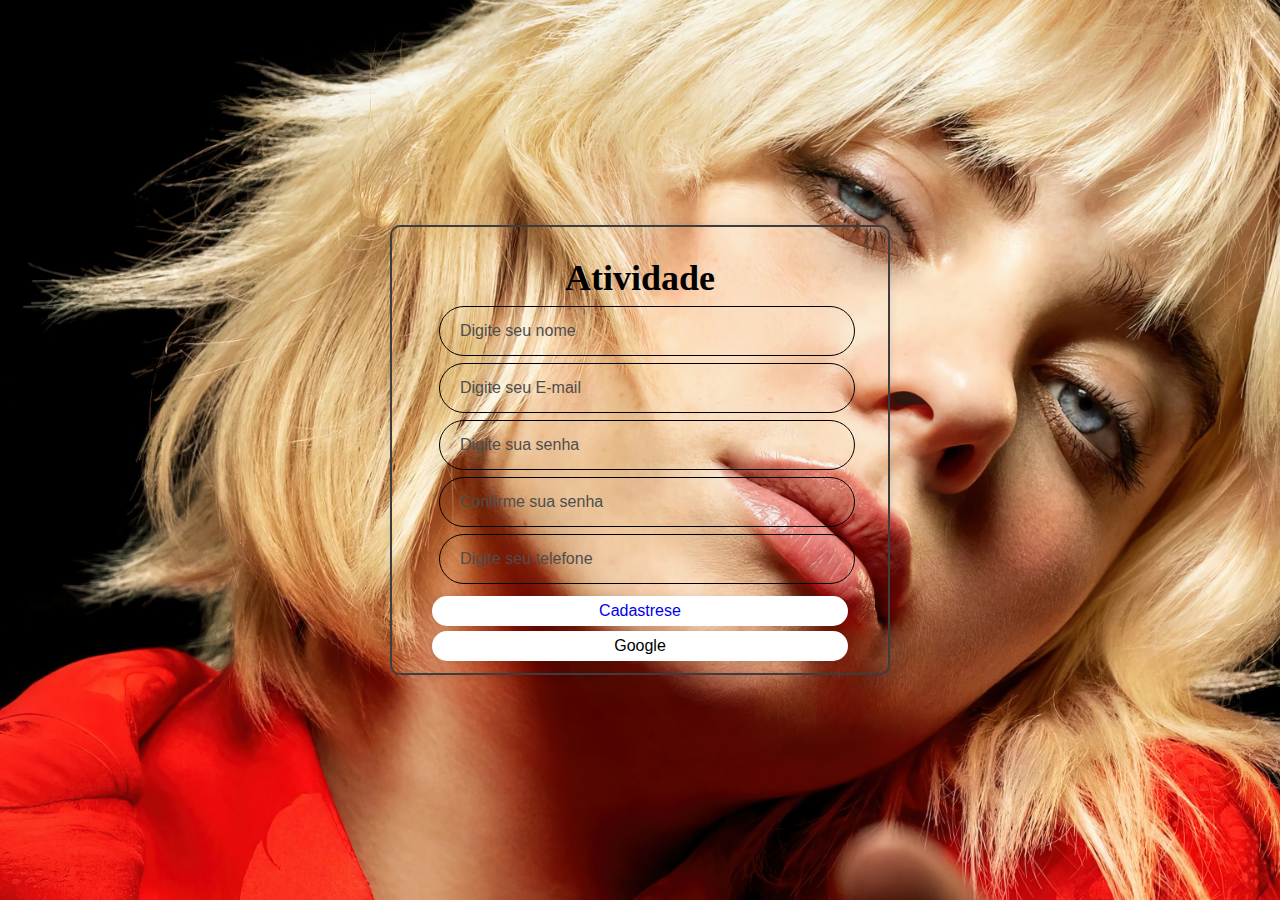
<file: index.html>
<!DOCTYPE html>
<html lang="pt-br">
<head>
    <meta charset="UTF-8">
    <meta name="viewport" content="width=device-width, initial-scale=1.0">
    <link rel="stylesheet" href="style.css">
    <title>Atividade de Front</title>
</head>
<body>
    <main class="container">
        <form action="">
            <h1>Atividade</h1>
            
            <div class="inputs">
                <input type="text" name="" id="" placeholder="Digite seu nome">
            </div>

            <div class="inputs">
                <input type="email" name="" id="" placeholder="Digite seu E-mail">
            </div>

            <div class="inputs">
                <input type="password" name="" id="" placeholder="Digite sua senha">
            </div>

            <div class="inputs">
                <input type="password" name="" id="" placeholder="Confirme sua senha">
            </div>

            <div class="inputs">
                <input type="tel" name="" id="" placeholder="Digite seu telefone">
            </div>

            <button type="submit" class="cadastre"><a href="login.html" target="_blank">Cadastrese</a></button>
            <button type="button" class="cadastre">Google</button>
        </form>
    </main>
</body>
</html>
</file>
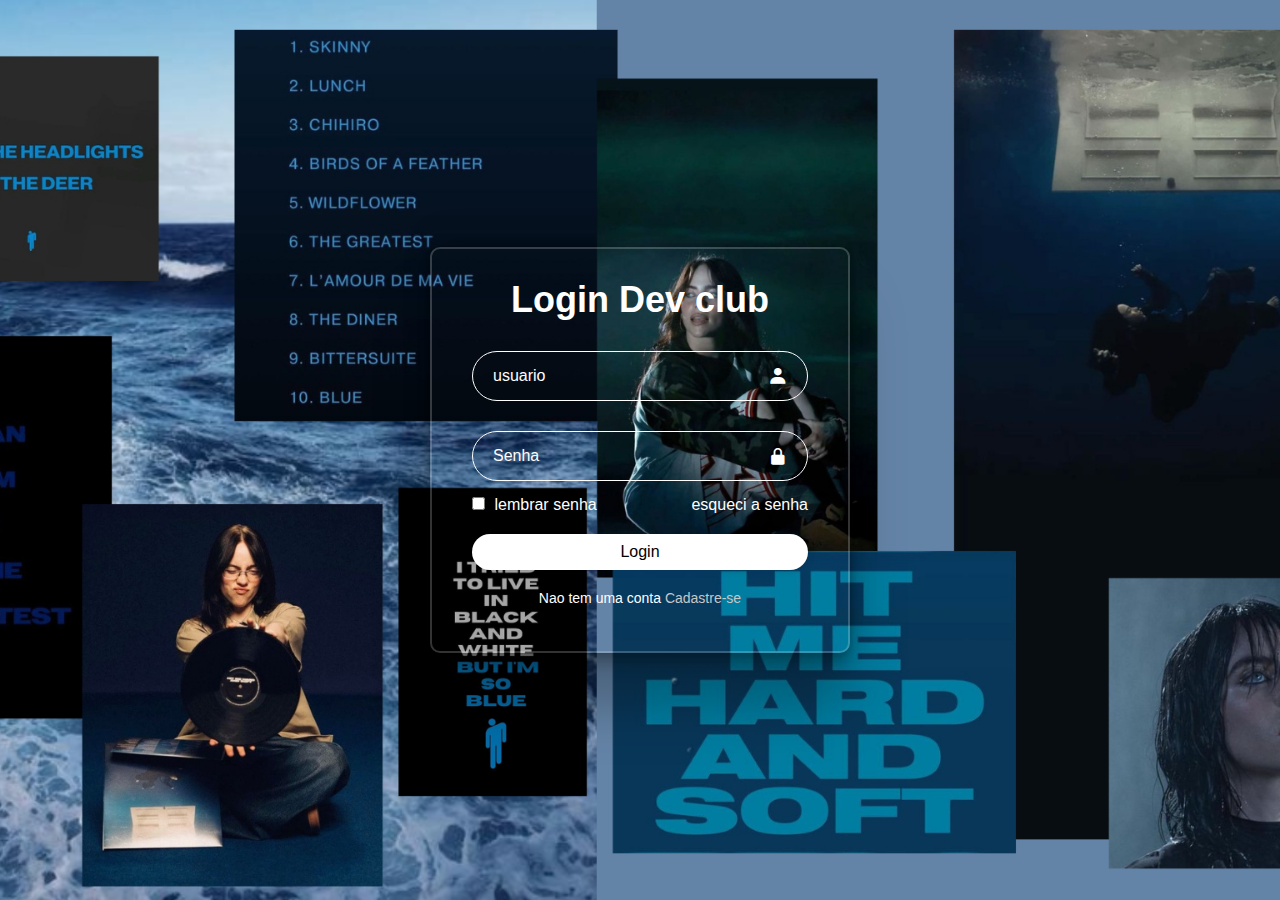
<file: login.html>
<!DOCTYPE html>
<html lang="pt-br">
<head>
    <meta charset="UTF-8">
    <meta name="viewport" content="width=device-width, initial-scale=1.0">
    <link
href='https://unpkg.com/boxicons@2.1.4/css/boxicons.min.css'rel='stylesheet'> 
    <link rel="stylesheet" href="">
    <link rel="stylesheet" href="loginn.css">
    <title>Login</title>
</head>
<body> 
    <main class="container">
        <form action="">
            <h1>Login Dev club</h1>
            <div class="input-box">
                <input type="email" placeholder="usuario">
                <i class="bx bxs-user"></i>
            </div>

            <div class="input-box">
                <input type="password" placeholder="Senha">
                <i class="bx bxs-lock-alt"></i>
            </div>

            <div class="remember-forgot">
                <label for=""> 
                    <input type="checkbox">
                    lembrar senha
                </label>
                <a href="#" target="_blank" rel="noopener noreferrer">esqueci a senha</a>
            </div>

            <button type="submit" class="login">Login</button>

            <div class="register-link">
                <p>Nao tem uma conta <a href="index.html">Cadastre-se</a></p>
            </div>
        </form>
   </main>
</body>
</html>
</file>
<file: style.css>
* {
    padding: 0px;
    margin: 0px;
    box-sizing: border-box;
}

body {
    display: flex;
    justify-content: center;
    align-items: center;
    min-height: 100vh;
    background: url(imgs/1255858.jpg);
    background-size: cover;
}

.container {
    width: 500px;
    height: 450px;
    background-color: transparent;
    border: 2px solid rgb(61, 61, 61);
    border-radius: 10px;
    padding: 30px 40px;
    box-shadow:  0 0 10px  rgba(0, 0, 0, .1);
}

.container h1 {
    font-size: 36px;
    text-align: center;
}

.inputs {
    position: relative;
    width: 100%;
    height: 50px;
    margin: 7px;
}

.inputs input{
    width: 100%;
    height: 100%;
    background-color: transparent;
    border: none;
    outline: none;
    font-size: 16px;
    color: black;
    padding: 20px 45px 20px 20px;
    border-radius: 40px;
    border: 1.5px solid black;
}


.cadastre {
    width: 100%;
    height: 30px;
    border: none;
    border-radius: 40px;
    background-color:#fff;
    font-size: 16px;
    font-weight: 600px;
    box-shadow:  0 0 10px  rgba(0, 0, 0, .1);
    margin-top: 5px;
}




.cadastre:hover {
    background-color: transparent;
    border: 1px solid rgb(0, 0, 0);
    transition: 0.5s;
}

.cadastre a {
    text-decoration: none;
}

input::placeholder{
    color: rgb(77, 77, 77);
}
</file>
<file: loginn.css>
* {
    padding: 0px;
    margin: 0px;
    box-sizing: border-box;
    font-family: "Lato", sans-serif;
}

body {
    display: flex;
    justify-content: center;
    align-items: center;
    min-height: 100vh;
    background: url(imgs/1381685.png);
    background-size: cover;
    background-position: center;
}

.container {
    width: 420px;
    background-color: transparent;
    border: 2px solid rgba(255, 255, 255,.2);
    border-radius: 10px;
    color: white;
    padding: 30px 40px;
    box-shadow:rgba(0, 0, 0, 0.25) 0px 54px 55px, rgba(0, 0, 0, 0.12) 0px -12px 30px, rgba(0, 0, 0, 0.12) 0px 4px 6px, rgba(0, 0, 0, 0.17) 0px 12px 13px, rgba(0, 0, 0, 0.09) 0px -3px 5px;;
}

.container h1 {
    font-size: 36px;
    text-align: center;
}

.input-box {
    position: relative;
    width: 100%;
    height: 50px;
    margin: 30px 0;
}

.input-box input {
    width: 100%;
    height: 100%;
    background-color: transparent;
    border: none;
    outline: none;
    font-size: 16px;
    color: white;
    padding: 20px 45px 20px 20px;
    border-radius: 40px;
    border: 1.5px solid white;
}

.input-box input::placeholder {
    color: rgb(255, 253, 253);
}

.input-box  i {
    position: absolute;
    right: 20px;
    font-size: 20px;
    top: 50%;
    transform: translateY(-50%);
}

.remember-forgot {
    display: flex;
    margin: -15px 0 15px;
    justify-content: space-between;
}

.remember-forgot  label input {
    accent-color: white;
    margin-right: 5px;
}

.remember-forgot a {
    text-decoration: none;
    color: white;
    
}

.remember-forgot a:hover {
    text-decoration: underline;
}

.login {
    width: 100%;
    height: 36px;
    border: none;
    border-radius: 40px;
    background: white;
    cursor: pointer;
    font-size: 16px;
    font-weight: 600px;
    box-shadow: 0 0 10px  rgba(0, 0, 0, .1);
    margin-top: 5px;
}

.login:hover {
    background-color: transparent;
    color: white;
    border: 1px solid white;
    transition: 0.5;
}

.register-link {
    font-size: 14px;
    text-align: center;
    margin: 20px 0 15px;
    color: rgb(255, 255, 255);
}

.register-link a {
    text-decoration: none;
    color: rgb(199, 199, 199);
    font-weight: 500;
}

.register-link a:hover {
    text-decoration: underline;
}
</file>
